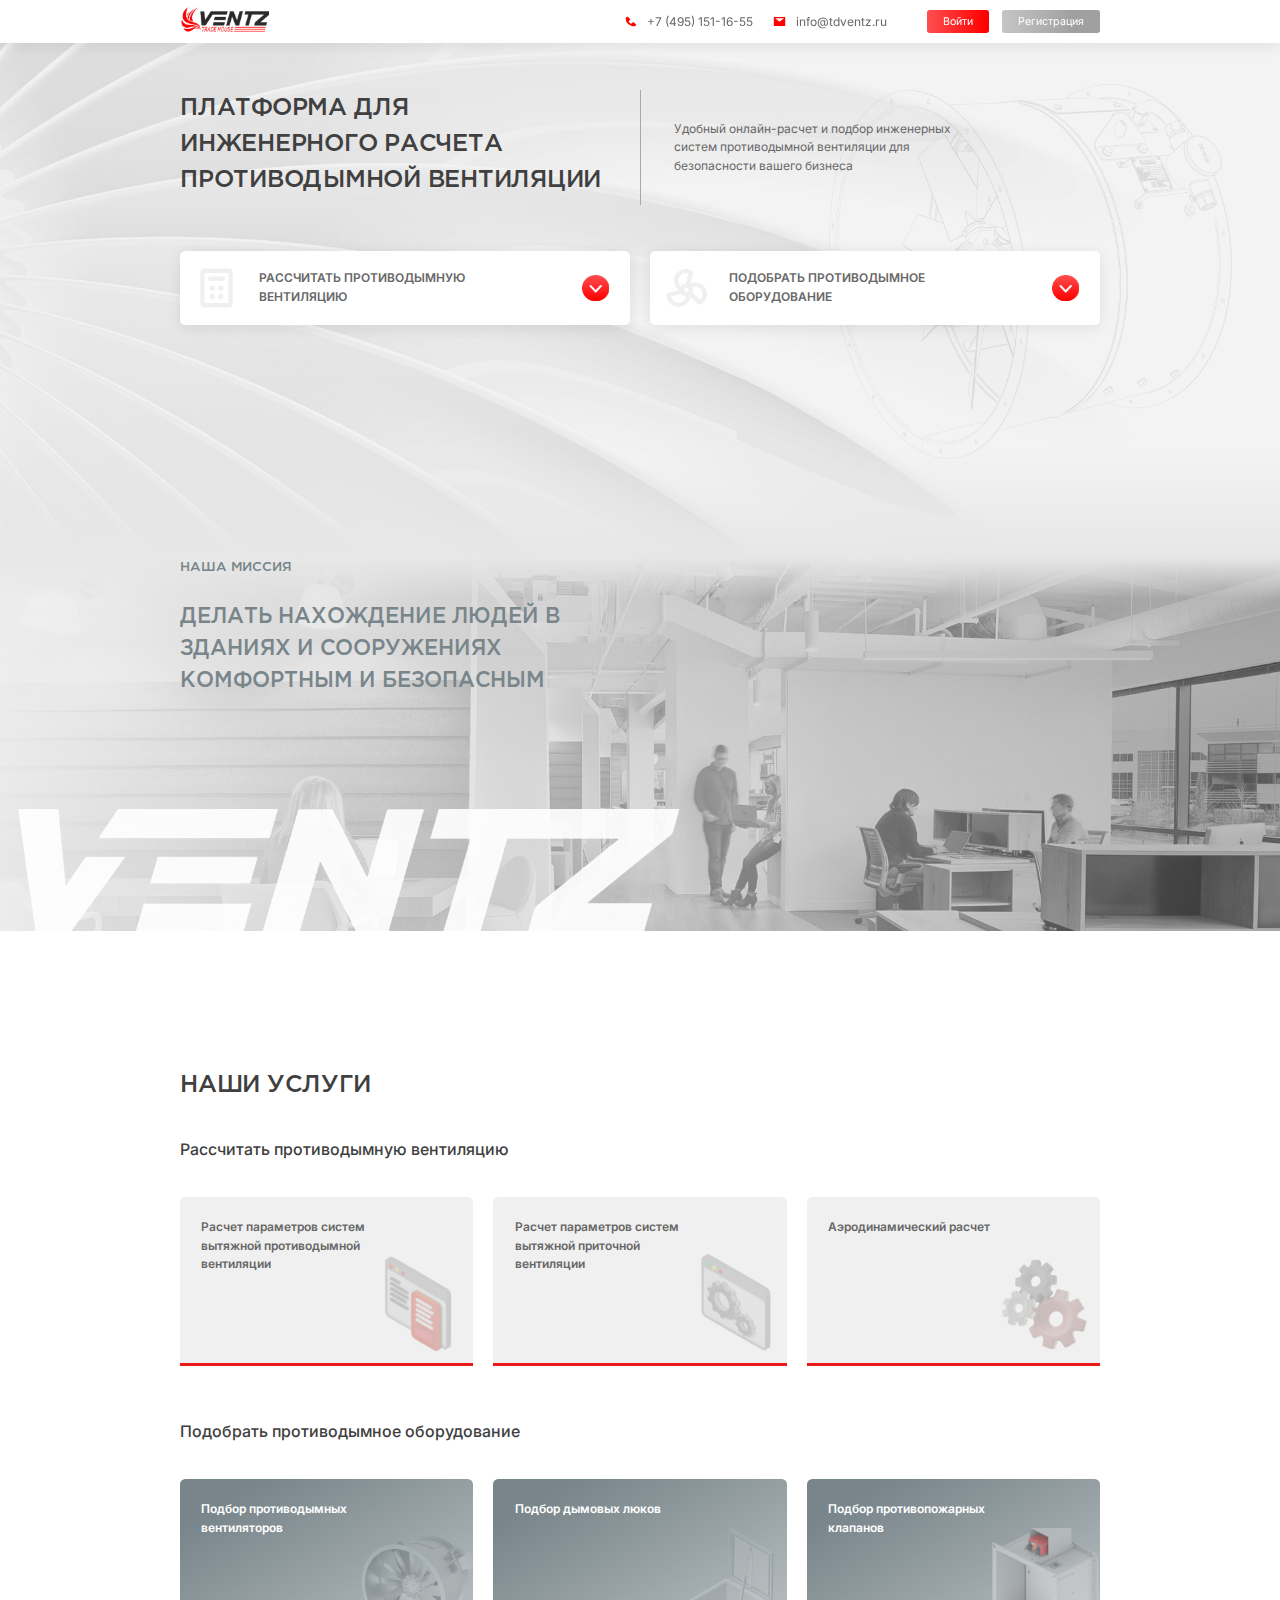
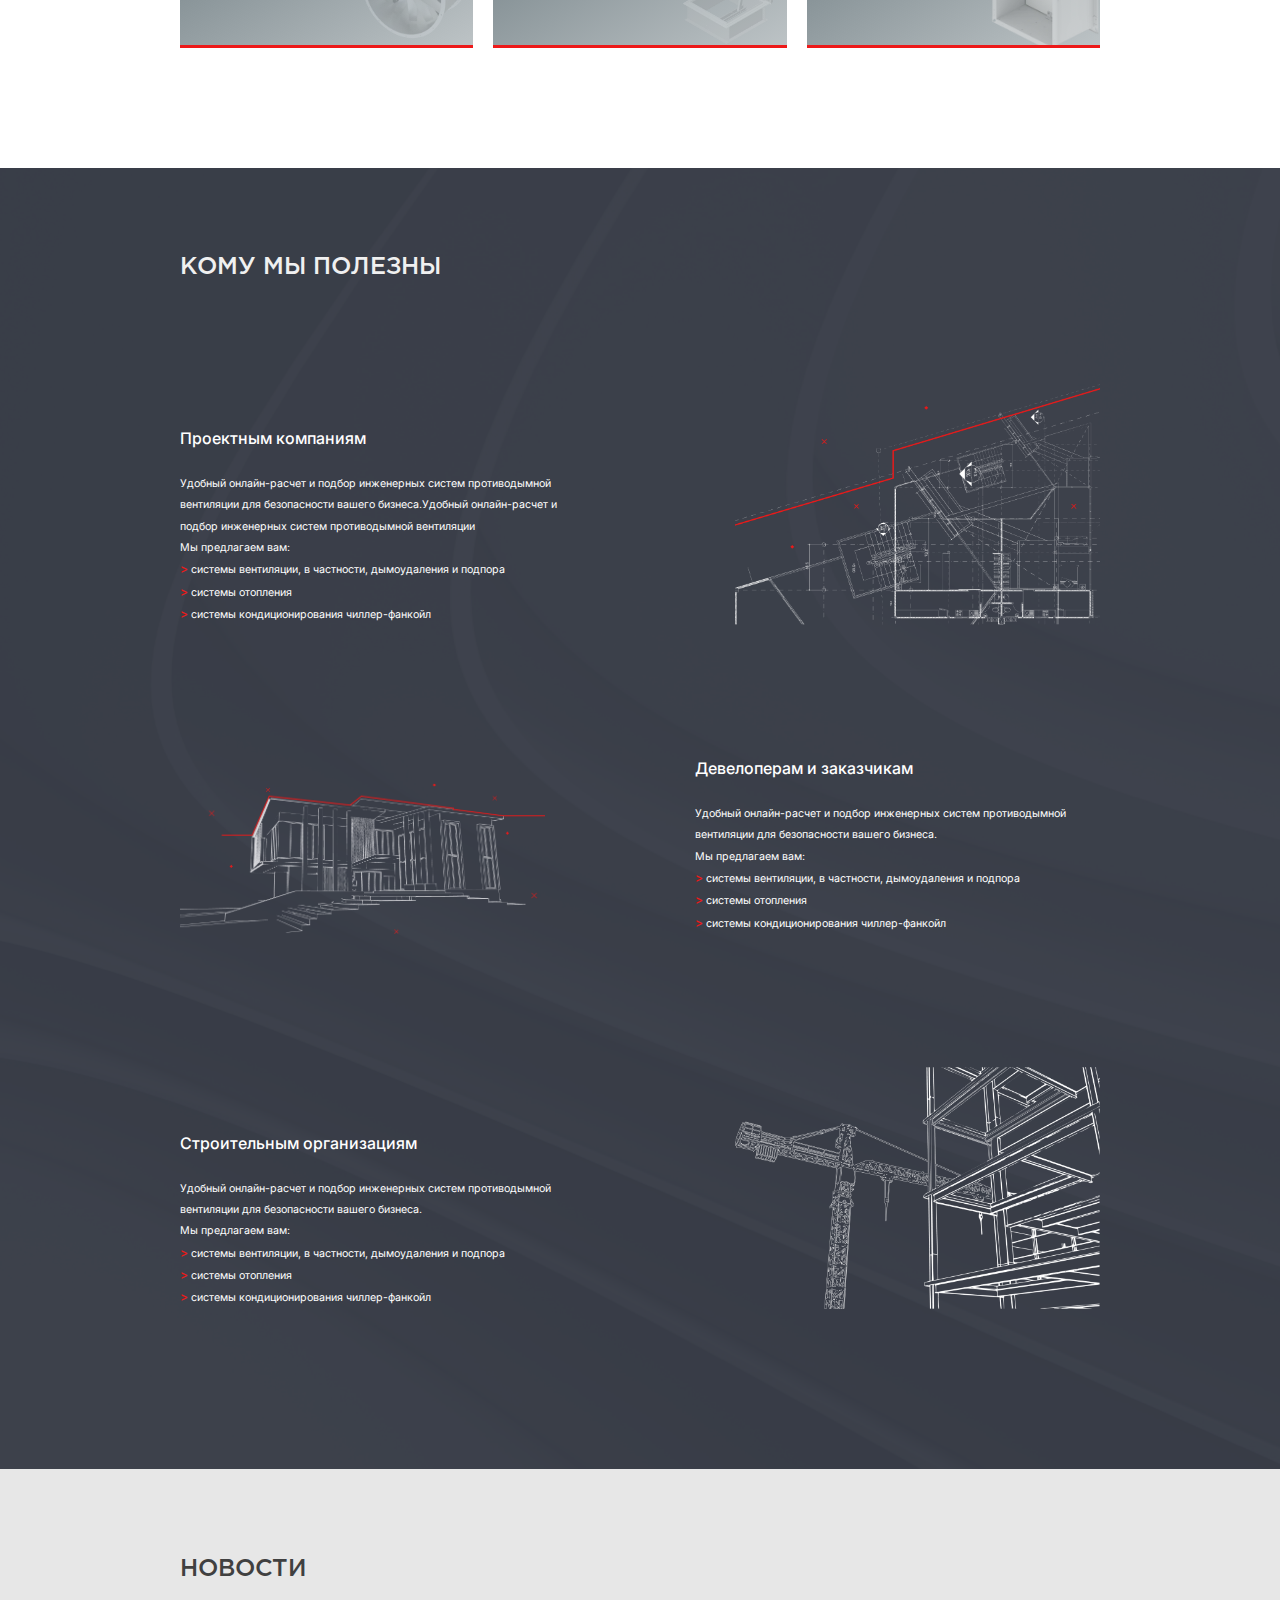
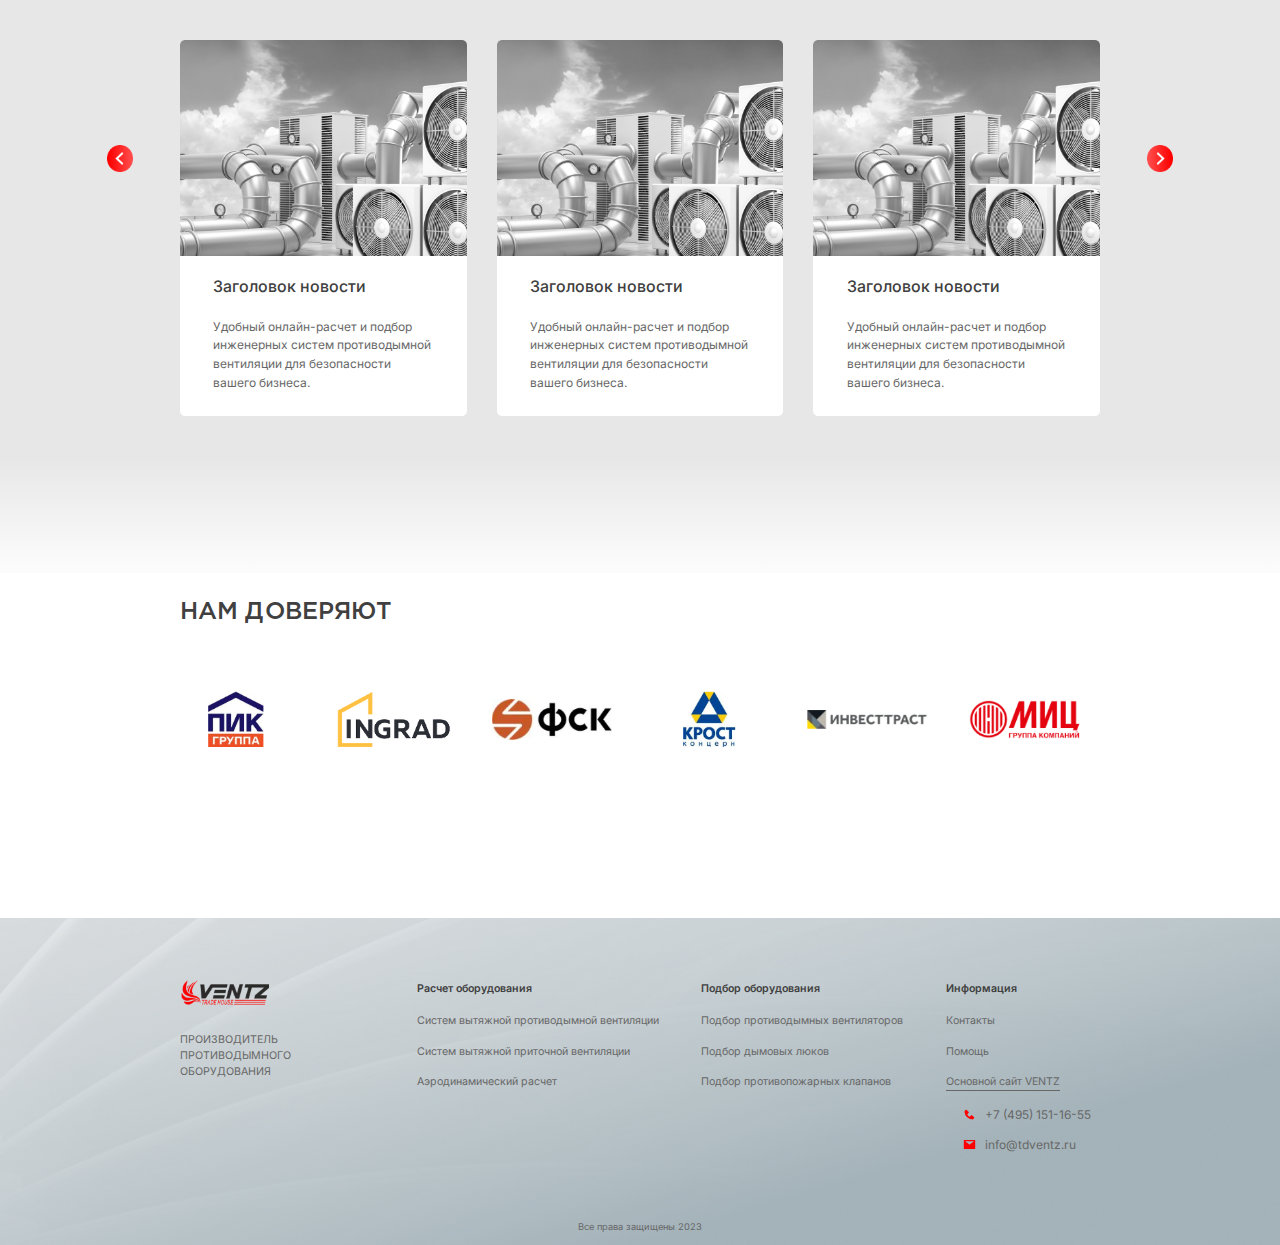
<file: index.html>
<!DOCTYPE html>
<html lang="en">

<head>
    <meta charset="UTF-8">
    <meta name="viewport" content="width=device-width, initial-scale=1.0">
    <title>Document</title>
    <link rel="stylesheet" href="css/style.css">
    <link rel="stylesheet" href="https://cdn.jsdelivr.net/npm/swiper@11/swiper-bundle.min.css" />
</head>

<body>
    <header class="header">
        <div class="container">
            <div class="header_flex">
                <a href="/">
                    <img src="img/logo.png" alt="" class="logo">
                </a>

                <div class="header_item--gap_2">
                    <div class="header_item--gap">
                        <div class="header_item">
                            <img src="img/svg/bxs_phone.svg" alt="">
                            <a href="tel:+7 (495) 151-16-55" style="color: #676767; text-decoration: none;">+7 (495)
                                151-16-55</a>
                        </div>

                        <div class="header_item">
                            <img src="img/svg/ant-design_mail-filled.svg" alt="">
                            <a href="mailto:info@tdventz.ru"
                                style="color: #676767; text-decoration: none;">info@tdventz.ru</a>
                        </div>
                    </div>

                    <div class="header_item--gap_3">
                        <a href="login.html" class="btn_red">Войти</a>
                        <a href="registration.html" class="btn_gray">Регистрация</a>
                    </div>
                </div>
            </div>
        </div>
    </header>

    <main>
        <section class="main_info">
            <div class="container">
                <div class="main_info--grid">
                    <div class="main_info--title_main">Платформа для инженерного расчета противодымной вентиляции</div>
                    <div class="main_info--title_add">Удобный онлайн-расчет и подбор инженерных систем противодымной
                        вентиляции для безопасности вашего бизнеса</div>
                </div>

                <div class="main_info--grid">
                    <div class="main_info--hover">
                        <div class="main_info--drop">
                            <div class="main_info--drop_flex">
                                <img src="img/svg/ph_calculator-bold.svg" alt="">
                                <div class="main_info--drop_text">РАССЧИТАТЬ ПРОТИВОДЫМНУЮ ВЕНТИЛЯЦИЮ</div>
                            </div>
                            <button class="btn_red--round"></button>
                        </div>
                        <div class="main_info--drop_content">
                            <a href="#" class="main_info--drop_item">
                                <div class="main_info--drop_item--flex">
                                    <img src="img/drop/drop1.svg" alt="" class="main_info--drop_item--img">
                                    <div class="main_info--drop_item--text">Расчет параметров систем вытяжной
                                        противодымной вентиляции</div>
                                </div>
                                <img src="img/drop/arr.svg" alt="" class="main_info--drop_item--arr">
                            </a>

                            <a href="calculation.html" class="main_info--drop_item">
                                <div class="main_info--drop_item--flex">
                                    <img src="img/drop/drop2.svg" alt="" class="main_info--drop_item--img">
                                    <div class="main_info--drop_item--text">Расчет параметров систем вытяжной
                                        <br>приточной
                                        вентиляции
                                    </div>
                                </div>
                                <img src="img/drop/arr.svg" alt="" class="main_info--drop_item--arr">
                            </a>

                            <a href="#" class="main_info--drop_item">
                                <div class="main_info--drop_item--flex">
                                    <img src="img/drop/drop3.svg" alt="" class="main_info--drop_item--img">
                                    <div class="main_info--drop_item--text">Аэродинамический расчет</div>
                                </div>
                                <img src="img/drop/arr.svg" alt="" class="main_info--drop_item--arr">
                            </a>
                        </div>
                    </div>

                    <div>
                        <div class="main_info--hover">
                            <div class="main_info--drop">
                                <div class="main_info--drop_flex">
                                    <img src="img/svg/ph_calculator-bold2.svg" alt="">
                                    <div class="main_info--drop_text">ПОДОБРАТЬ ПРОТИВОДЫМНОЕ ОБОРУДОВАНИЕ</div>
                                </div>
                                <button class="btn_red--round"></button>
                            </div>
                            <div class="main_info--drop_content">
                                <a href="#" class="main_info--drop_item">
                                    <div class="main_info--drop_item--flex">
                                        <img src="img/drop/drop2.svg" alt="" class="main_info--drop_item--img">
                                        <div class="main_info--drop_item--text">Подбор противодымных вентиляторов</div>
                                    </div>
                                    <img src="img/drop/arr.svg" alt="" class="main_info--drop_item--arr">
                                </a>

                                <a href="#" class="main_info--drop_item">
                                    <div class="main_info--drop_item--flex">
                                        <img src="img/drop/drop4.svg" alt="" class="main_info--drop_item--img">
                                        <div class="main_info--drop_item--text">Подбор дымовых люков</div>
                                    </div>
                                    <img src="img/drop/arr.svg" alt="" class="main_info--drop_item--arr">
                                </a>

                                <a href="#" class="main_info--drop_item">
                                    <div class="main_info--drop_item--flex">
                                        <img src="img/drop/drop5.svg" alt="" class="main_info--drop_item--img">
                                        <div class="main_info--drop_item--text">Подбор противопожарных клапанов</div>
                                    </div>
                                    <!-- <img src="img/drop/arr2.svg" alt="" class="main_info--drop_item--arr main_info--drop_item--arr_mini"> -->
                                    <img src="img/drop/arr.svg" alt="" class="main_info--drop_item--arr">
                                </a>
                            </div>
                        </div>
                    </div>
                </div>
            </div>

            <div class="main_info--blur"></div>
            <div class="main_info--wheel"></div>
        </section>

        <section class="main_miss">
            <div class="container">
                <div class="main_miss--index">
                    <div class="main_miss--title">наша миссия</div>
                    <div class="main_miss--info">Делать нахождение людей в зданиях и сооружениях комфортным и безопасным
                    </div>
                </div>
            </div>

            <img src="img/bg2_2.png" alt="" class="main_miss--bg2">
            <img src="img/bg2_3.png" alt="" class="main_miss--blur">
            <img src="img/logo_miss.png" alt="" class="main_miss--logo">
        </section>

        <section class="main_services">
            <div class="container">
                <div class="main_services--title">НАШИ УСЛУГИ</div>
                <div class="main_services--desc">Расcчитать противодымную вентиляцию</div>

                <div class="main_services--grid">
                    <a href="#" class="main_services--item_light">
                        <div class="text">
                            Расчет параметров систем вытяжной противодымной вентиляции
                        </div>
                        <img src="img/web_page_isometric1.png" alt="">
                    </a>

                    <a href="calculation.html" class="main_services--item_light">
                        <div class="text">
                            Расчет параметров систем вытяжной приточной вентиляции
                        </div>
                        <img src="img/web_layout_gears_isometric1.png" alt="">
                    </a>

                    <a href="#" class="main_services--item_light">
                        <div class="text">
                            Аэродинамический расчет
                        </div>
                        <img src="img/51430191.png" alt="">
                    </a>
                </div>

                <div class="main_services--desc main_services--desc_big">Подобрать противодымное оборудование</div>

                <div class="main_services--grid">
                    <a href="#" class="main_services--item_dark">
                        <div class="text">
                            Подбор противодымных вентиляторов
                        </div>
                        <img src="img/312.png" alt="">
                    </a>

                    <a href="#" class="main_services--item_dark">
                        <div class="text">
                            Подбор дымовых люков
                        </div>
                        <img src="img/322.png" alt="">
                    </a>

                    <a href="#" class="main_services--item_dark">
                        <div class="text">
                            Подбор противопожарных клапанов
                        </div>
                        <img src="img/311.png" alt="">
                    </a>
                </div>
            </div>
        </section>

        <section class="main_useful">
            <div class="container">
                <div class="main_useful--title">КОМУ МЫ ПОЛЕЗНЫ</div>

                <div class="main_useful--grid">
                    <div>
                        <div class="main_useful--grid_title">
                            Проектным компаниям
                        </div>
                        <div class="main_useful--grid_info">
                            Удобный онлайн-расчет и подбор инженерных систем противодымной вентиляции для безопасности
                            вашего бизнеса.Удобный онлайн-расчет и подбор инженерных систем противодымной вентиляции
                            <br>Мы предлагаем вам:<br>
                            <b>></b> системы вентиляции, в частности, дымоудаления и подпора<br>
                            <b>></b> системы отопления<br>
                            <b>></b> системы кондиционирования чиллер-фанкойл
                        </div>
                    </div>

                    <img src="img/usef1.png" alt="">
                </div>



                <div class="main_useful--grid">
                    <img src="img/usef2.png" alt="">

                    <div>
                        <div class="main_useful--grid_title">
                            Девелоперам и заказчикам
                        </div>
                        <div class="main_useful--grid_info">
                            Удобный онлайн-расчет и подбор инженерных систем противодымной вентиляции для безопасности
                            вашего бизнеса.<br>
                            Мы предлагаем вам:<br>
                            <b>></b> системы вентиляции, в частности, дымоудаления и подпора<br>
                            <b>></b> системы отопления<br>
                            <b>></b> системы кондиционирования чиллер-фанкойл
                        </div>
                    </div>
                </div>



                <div class="main_useful--grid">
                    <div>
                        <div class="main_useful--grid_title">
                            Строительным организациям
                        </div>
                        <div class="main_useful--grid_info">
                            Удобный онлайн-расчет и подбор инженерных систем противодымной вентиляции для безопасности
                            вашего бизнеса.<br>
                            Мы предлагаем вам:<br>
                            <b>></b> системы вентиляции, в частности, дымоудаления и подпора<br>
                            <b>></b> системы отопления<br>
                            <b>></b> системы кондиционирования чиллер-фанкойл
                        </div>
                    </div>

                    <img src="img/usef3.png" alt="">
                </div>
            </div>
        </section>


        <section class="main_news">
            <div class="container">
                <div class="main_news--title">новости</div>

                <div class="swiper">
                    <div class="swiper-wrapper">
                        <div class="swiper-slide">
                            <div class="main_news--item">
                                <img src="img/sw1.png" alt="">
                                <div class="main_news--white">
                                    <div class="main_news--item_title">Заголовок новости</div>
                                    <div class="main_news--item_info">Удобный онлайн-расчет и подбор инженерных систем
                                        противодымной вентиляции для
                                        безопасности вашего бизнеса.</div>
                                </div>
                            </div>
                        </div>
                        <div class="swiper-slide">
                            <div class="main_news--item">
                                <img src="img/sw1.png" alt="">
                                <div class="main_news--white">
                                    <div class="main_news--item_title">Заголовок новости</div>
                                    <div class="main_news--item_info">Удобный онлайн-расчет и подбор инженерных систем
                                        противодымной вентиляции для
                                        безопасности вашего бизнеса.</div>
                                </div>
                            </div>
                        </div>
                        <div class="swiper-slide">
                            <div class="main_news--item">
                                <img src="img/sw1.png" alt="">
                                <div class="main_news--white">
                                    <div class="main_news--item_title">Заголовок новости</div>
                                    <div class="main_news--item_info">Удобный онлайн-расчет и подбор инженерных систем
                                        противодымной вентиляции для
                                        безопасности вашего бизнеса.</div>
                                </div>
                            </div>
                        </div>
                        <div class="swiper-slide">
                            <div class="main_news--item">
                                <img src="img/sw1.png" alt="">
                                <div class="main_news--white">
                                    <div class="main_news--item_title">Заголовок новости</div>
                                    <div class="main_news--item_info">Удобный онлайн-расчет и подбор инженерных систем
                                        противодымной вентиляции для
                                        безопасности вашего бизнеса.</div>
                                </div>
                            </div>
                        </div>
                    </div>

                </div>
                <div class="swiper-button-prev"></div>
                <div class="swiper-button-next"></div>
            </div>
        </section>


        <section class="main_company">
            <div class="container">
                <div class="main_company--title">нам доверяют</div>

                <img src="img/companies.png" alt="">
            </div>
        </section>
    </main>

    <footer class="footer">
        <img src="img/f2.png" alt="" class="footer_f2">

        <div style="position: absolute; right: 283rem; bottom: 140rem; z-index: 999999;">
            <div class="header_item">
                <img src="img/svg/bxs_phone.svg" alt="">
                <a href="tel:+7 (495) 151-16-55" style="color: #676767; text-decoration: none;">+7 (495)
                    151-16-55</a>
            </div>
            <br>
            <div class="header_item">
                <img src="img/svg/ant-design_mail-filled.svg" alt="">
                <a href="mailto:info@tdventz.ru" style="color: #676767; text-decoration: none;">info@tdventz.ru</a>
            </div>
        </div>

        <!-- <div alt="" class="footer_snets"></div> -->

        <div class="container">
            <div class="footer_flex">
                <div class="footer_flex--item">
                    <a href="/">
                        <img src="img/logo.png" alt="" class="footer_flex--item_logo">
                    </a>
                    <div class="footer_flex--item_sublogo">Производитель противодымного оборудования</div>
                </div>

                <div class="footer_flex--item" style="margin-left: 109rem;">
                    <a href="#" class="footer_flex--item_title">Расчет оборудования</a>
                    <a href="#" class="footer_flex--item_subtitle">Систем вытяжной противодымной вентиляции</a>
                    <a href="#" class="footer_flex--item_subtitle">Систем вытяжной приточной вентиляции</a>
                    <a href="#" class="footer_flex--item_subtitle">Аэродинамический расчет</a>
                </div>

                <div class="footer_flex--item" style="margin-left: 64rem;">
                    <a href="#" class="footer_flex--item_title">Подбор оборудования</a>
                    <a href="#" class="footer_flex--item_subtitle">Подбор противодымных вентиляторов</a>
                    <a href="#" class="footer_flex--item_subtitle">Подбор дымовых люков</a>
                    <a href="#" class="footer_flex--item_subtitle">Подбор противопожарных клапанов</a>
                </div>

                <div class="footer_flex--item" style="margin-left: 64rem;">
                    <a href="#" class="footer_flex--item_title">Информация</a>
                    <a href="#" class="footer_flex--item_subtitle">Контакты</a>
                    <a href="#" class="footer_flex--item_subtitle">Помощь</a>
                    <a href="#" class="footer_flex--item_subtitle footer_flex--item_subtitle--td">Основной сайт
                        VENTZ</a>
                </div>
            </div>
        </div>

        <div class="footer_water">Все права защищены 2023</div>
    </footer>


    <script src="js/rem.js"></script>
    <script src="https://cdn.jsdelivr.net/npm/swiper@11/swiper-bundle.min.js"></script>

    <script>
        const swiper = new Swiper('.swiper', {
            // Optional parameters
            slidesPerView: 3,
            spaceBetween: 30,
            loop: true,

            // Navigation arrows
            navigation: {
                nextEl: '.swiper-button-next',
                prevEl: '.swiper-button-prev',
            },
        });
    </script>
</body>

</html>
</file>
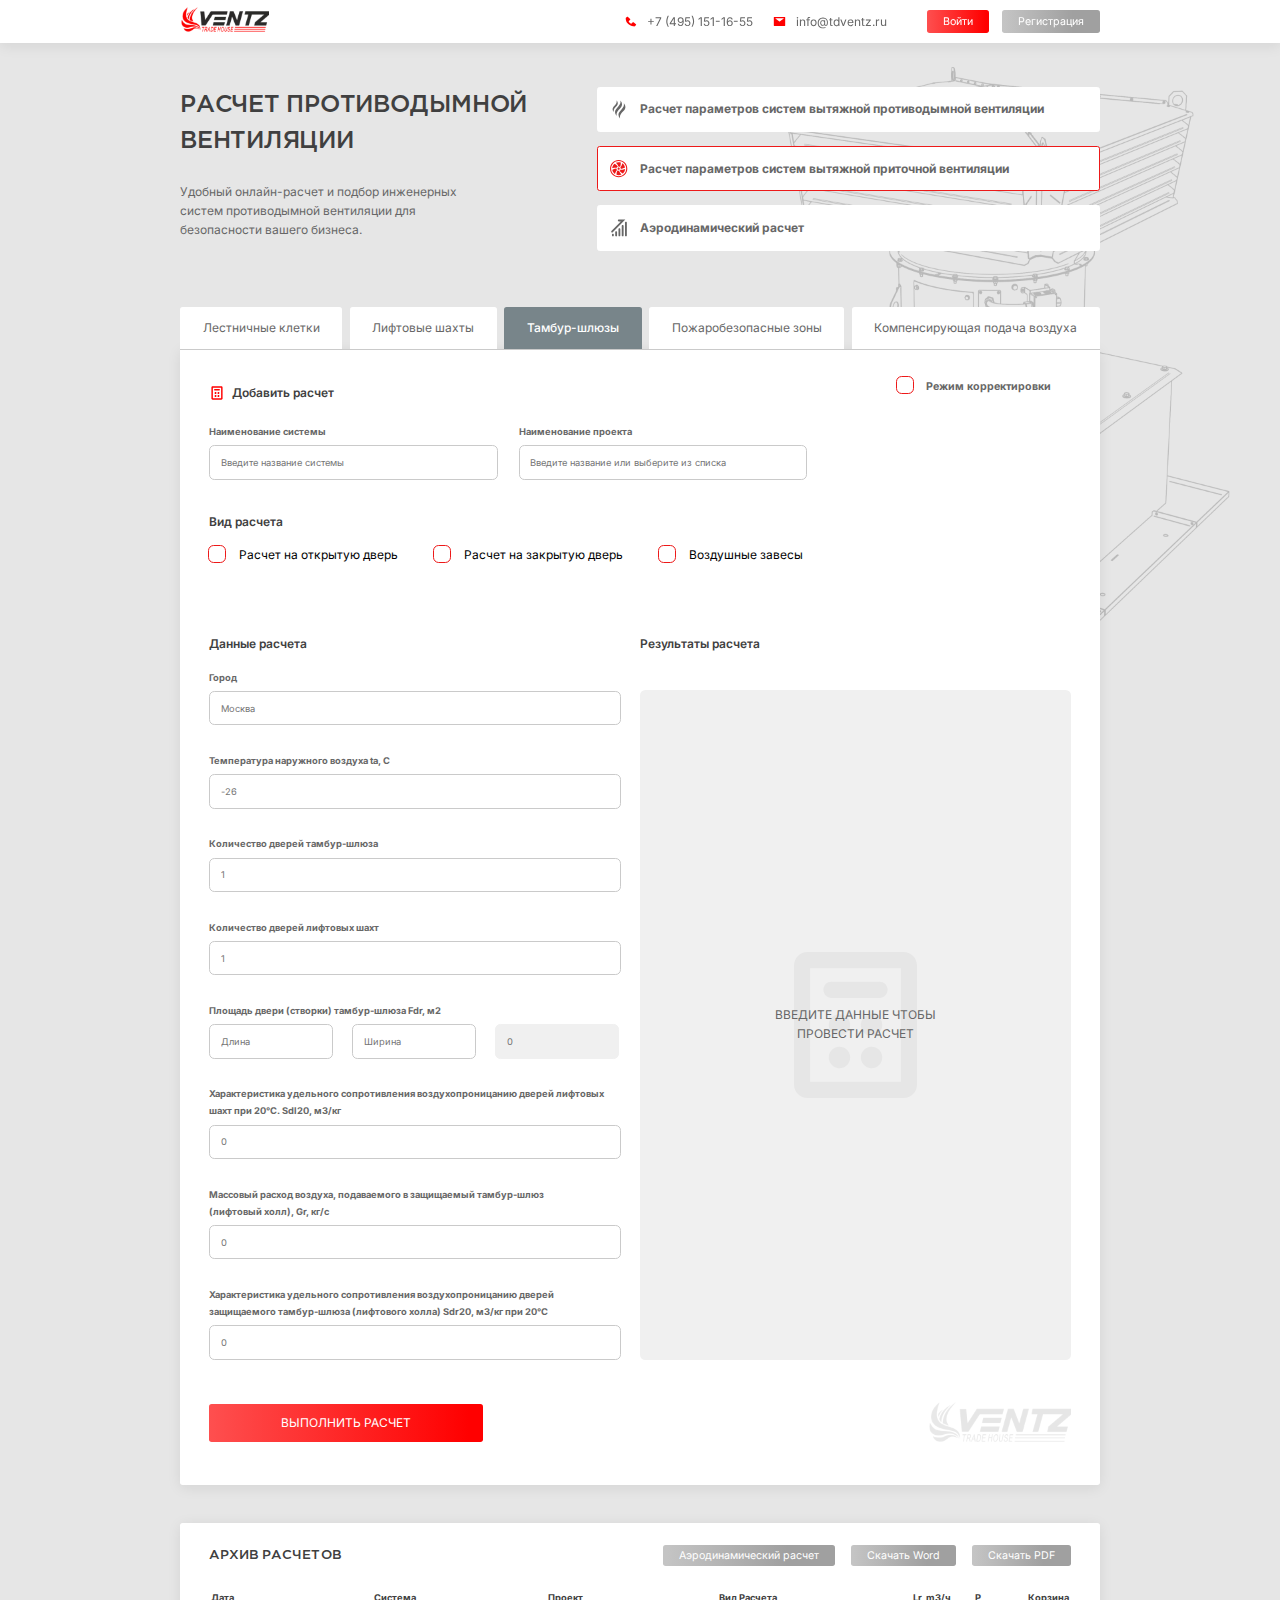
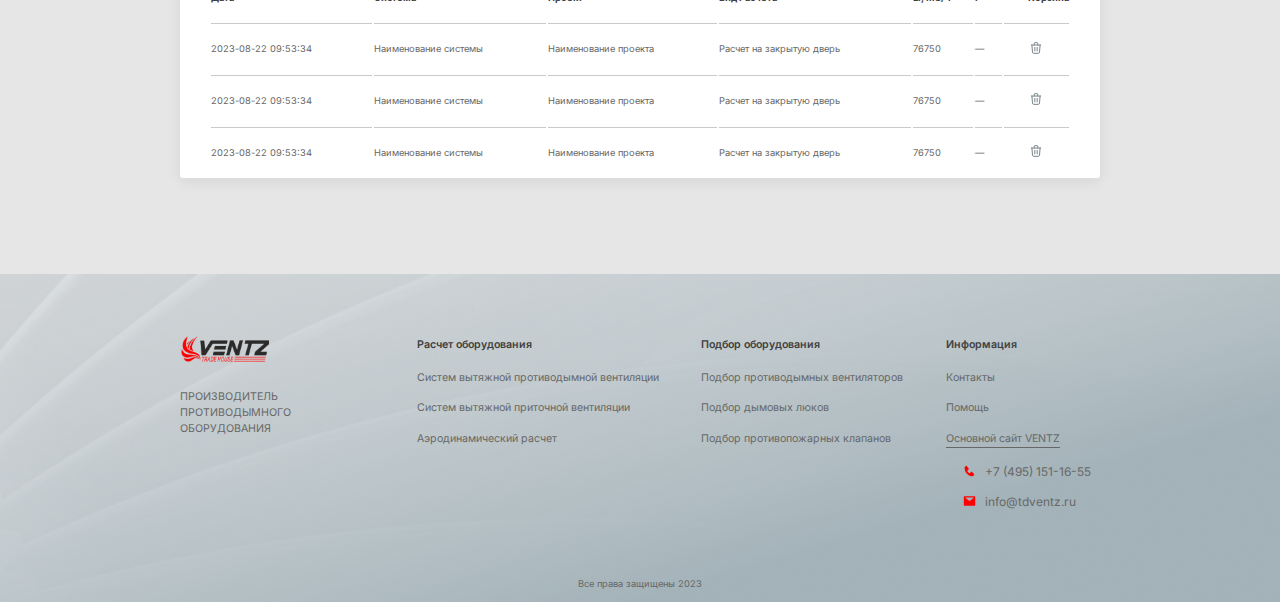
<file: calculation.html>
<!DOCTYPE html>
<html lang="en">

<head>
    <meta charset="UTF-8">
    <meta name="viewport" content="width=device-width, initial-scale=1.0">
    <title>Document</title>
    <link rel="stylesheet" href="css/style.css">
</head>

<body style="background-color: #E6E6E6;">
    <header class="header">
        <div class="container">
            <div class="header_flex">
                <a href="/">
                    <img src="img/logo.png" alt="" class="logo">
                </a>

                <div class="header_item--gap_2">
                    <div class="header_item--gap">
                        <div class="header_item">
                            <img src="img/svg/bxs_phone.svg" alt="">
                            <a href="tel:+7 (495) 151-16-55" style="color: #676767; text-decoration: none;">+7 (495) 151-16-55</a>
                        </div>

                        <div class="header_item">
                            <img src="img/svg/ant-design_mail-filled.svg" alt="">
                            <a href="mailto:info@tdventz.ru" style="color: #676767; text-decoration: none;">info@tdventz.ru</a>
                        </div>
                    </div>

                    <div class="header_item--gap_3">
                        <a href="login.html" class="btn_red">Войти</a>
                        <a href="registration.html" class="btn_gray">Регистрация</a>
                    </div>
                </div>
            </div>
        </div>
    </header>

    <main>
        <img src="img/calc.png" alt="" class="calc_img1">

        <section>

            <div class="container">
                <div class="calc_info">
                    <div>
                        <div class="calc_info--title">РАСЧет ПРОТИВОДЫМНой <br>ВЕНТИЛЯЦИи</div>
                        <div class="calc_info--info">Удобный онлайн-расчет и подбор инженерных систем противодымной
                            вентиляции
                            для безопасности вашего бизнеса.</div>
                    </div>

                    <div>
                        <div class="calc_info--item">
                            <img src="img/drop/drop1.svg" alt="">
                            <div>Расчет параметров систем вытяжной противодымной вентиляции</div>
                        </div>

                        <div class="calc_info--item calc_info--item_active">
                            <svg viewBox="0 0 42 42" fill="none" xmlns="http://www.w3.org/2000/svg"
                                style="width: 32rem; height: 32rem;">
                                <g id="bi:fan">
                                    <g id="Group">
                                        <path id="Vector"
                                            d="M25.25 10.375C25.25 13.1651 24.604 15.7045 23.55 17.6C23.1037 17.2638 22.5953 17.0194 22.054 16.8808C21.5128 16.7422 20.9494 16.7122 20.3965 16.7925C19.8015 14.7057 18.4627 12.4575 16.4907 10.4834C16.1559 10.148 15.8079 9.82618 15.4474 9.51863C17.1783 8.68078 19.0769 8.24699 21 8.25C22.4684 8.25 23.8794 8.49863 25.1926 8.9555C25.2309 9.42088 25.25 9.89475 25.25 10.375ZM25.25 21C25.25 21.1551 25.2415 21.3103 25.2245 21.4611C27.3877 21.4207 29.8995 20.711 32.3029 19.3234C32.7167 19.084 33.1208 18.8281 33.5141 18.5562C32.8671 15.2438 30.9339 12.3226 28.1379 10.4324C28.0517 10.8893 27.9489 11.3429 27.8297 11.7924C27.1072 14.489 25.8237 16.7776 24.3107 18.3352C24.8994 19.0641 25.25 19.9928 25.25 21ZM24.9589 22.547C24.7538 23.0702 24.4474 23.5478 24.0572 23.9522C23.667 24.3567 23.2007 24.68 22.6851 24.9036C23.8007 26.7524 25.6707 28.5693 28.072 29.9548C28.497 30.2013 28.9262 30.4265 29.3576 30.6284C30.6244 29.5314 31.6619 28.1949 32.4106 26.6957C33.1593 25.1965 33.6043 23.5642 33.7202 21.8925C33.2782 22.0476 32.8256 22.19 32.3581 22.3154C29.6721 23.0358 27.0605 23.0719 24.9589 22.5491V22.547ZM21 25.25C20.0437 25.25 19.1597 24.9334 18.45 24.4C17.4002 26.2913 16.7585 28.8243 16.7585 31.6059C16.7585 32.0946 16.7797 32.577 16.8159 33.0466C18.1614 33.5135 19.5758 33.7513 21 33.75C22.9975 33.75 24.8887 33.291 26.5739 32.4708C26.2089 32.1607 25.8565 31.836 25.5177 31.4975C23.5521 29.5298 22.2134 27.2879 21.6162 25.2075C21.4165 25.2351 21.2104 25.25 21 25.25ZM16.75 21C16.75 20.83 16.7606 20.66 16.7797 20.4921C14.6122 20.5283 12.0941 21.238 9.68225 22.632C9.26986 22.87 8.8672 23.1245 8.47525 23.3949C8.79008 25.0404 9.42598 26.6078 10.3466 28.0075C11.2673 29.4073 12.4546 30.6119 13.8409 31.5527C13.9272 31.0862 14.0321 30.6233 14.1554 30.1651C14.8779 27.4727 16.1529 25.1884 17.6616 23.6307C17.0692 22.882 16.7479 21.9547 16.75 21ZM9.63762 19.657C12.33 18.9345 14.9459 18.9026 17.0496 19.4296C17.4661 18.3799 18.2885 17.5384 19.3234 17.0921C18.2099 15.2349 16.3356 13.4095 13.9237 12.0176C13.512 11.7798 13.0909 11.5587 12.6615 11.3546C11.3933 12.4492 10.3538 13.7834 9.6026 15.2807C8.85139 16.778 8.40328 18.4089 8.284 20.0799C8.72175 19.9226 9.17225 19.7824 9.63762 19.657ZM21 23.125C21.5636 23.125 22.1041 22.9011 22.5026 22.5026C22.9011 22.1041 23.125 21.5636 23.125 21C23.125 20.4364 22.9011 19.8959 22.5026 19.4974C22.1041 19.0989 21.5636 18.875 21 18.875C20.4364 18.875 19.8959 19.0989 19.4974 19.4974C19.0989 19.8959 18.875 20.4364 18.875 21C18.875 21.5636 19.0989 22.1041 19.4974 22.5026C19.8959 22.9011 20.4364 23.125 21 23.125Z"
                                            fill="#ED1919" />
                                        <path id="Vector_2"
                                            d="M21 35.875C17.0549 35.875 13.2714 34.3078 10.4818 31.5182C7.69218 28.7286 6.125 24.9451 6.125 21C6.125 17.0549 7.69218 13.2714 10.4818 10.4818C13.2714 7.69218 17.0549 6.125 21 6.125C24.9451 6.125 28.7286 7.69218 31.5182 10.4818C34.3078 13.2714 35.875 17.0549 35.875 21C35.875 24.9451 34.3078 28.7286 31.5182 31.5182C28.7286 34.3078 24.9451 35.875 21 35.875ZM21 38C25.5087 38 29.8327 36.2089 33.0208 33.0208C36.2089 29.8327 38 25.5087 38 21C38 16.4913 36.2089 12.1673 33.0208 8.97919C29.8327 5.79107 25.5087 4 21 4C16.4913 4 12.1673 5.79107 8.97919 8.97919C5.79107 12.1673 4 16.4913 4 21C4 25.5087 5.79107 29.8327 8.97919 33.0208C12.1673 36.2089 16.4913 38 21 38Z"
                                            fill="#ED1919" />
                                    </g>
                                </g>
                            </svg>

                            <div>Расчет параметров систем вытяжной приточной вентиляции</div>
                        </div>

                        <div class="calc_info--item">
                            <img src="img/drop/drop3.svg" alt="">
                            <div>Аэродинамический расчет</div>
                        </div>
                    </div>
                </div>
            </div>
        </section>


        <section class="calc_form">
            <div class="container">
                <div class="calc_form--nav">
                    <div class="calc_form--nav_item">Лестничные клетки</div>
                    <div class="calc_form--nav_item">Лифтовые шахты</div>
                    <div class="calc_form--nav_item calc_form--nav_item--active">Тамбур-шлюзы</div>
                    <div class="calc_form--nav_item">Пожаробезопасные зоны</div>
                    <div class="calc_form--nav_item">Компенсирующая подача воздуха</div>
                </div>
                <div class="calc_form--win">
                    <div class="calc_form--win_bigflex">
                        <div class="calc_form--win_flex">
                            <svg viewBox="0 0 68 70" fill="red" xmlns="http://www.w3.org/2000/svg">
                                <g id="ph:calculator-bold">
                                    <path id="Vector"
                                        d="M53.125 5.46875H14.875C13.466 5.46875 12.1148 6.04492 11.1185 7.07051C10.1222 8.0961 9.5625 9.4871 9.5625 10.9375V59.0625C9.5625 60.5129 10.1222 61.9039 11.1185 62.9295C12.1148 63.9551 13.466 64.5312 14.875 64.5312H53.125C54.534 64.5312 55.8852 63.9551 56.8815 62.9295C57.8778 61.9039 58.4375 60.5129 58.4375 59.0625V10.9375C58.4375 9.4871 57.8778 8.0961 56.8815 7.07051C55.8852 6.04492 54.534 5.46875 53.125 5.46875ZM52.0625 57.9688H15.9375V12.0312H52.0625V57.9688ZM21.25 20.7812C21.25 19.911 21.5858 19.0764 22.1836 18.4611C22.7814 17.8457 23.5921 17.5 24.4375 17.5H43.5625C44.4079 17.5 45.2186 17.8457 45.8164 18.4611C46.4142 19.0764 46.75 19.911 46.75 20.7812C46.75 21.6515 46.4142 22.4861 45.8164 23.1014C45.2186 23.7168 44.4079 24.0625 43.5625 24.0625H24.4375C23.5921 24.0625 22.7814 23.7168 22.1836 23.1014C21.5858 22.4861 21.25 21.6515 21.25 20.7812ZM31.875 35C31.875 35.8653 31.6257 36.7112 31.1587 37.4306C30.6917 38.1501 30.028 38.7108 29.2514 39.042C28.4748 39.3731 27.6203 39.4597 26.7959 39.2909C25.9714 39.1221 25.2142 38.7054 24.6198 38.0936C24.0254 37.4817 23.6206 36.7022 23.4567 35.8535C23.2927 35.0049 23.3768 34.1252 23.6985 33.3258C24.0202 32.5263 24.5649 31.8431 25.2638 31.3623C25.9627 30.8816 26.7844 30.625 27.625 30.625C28.7522 30.625 29.8332 31.0859 30.6302 31.9064C31.4272 32.7269 31.875 33.8397 31.875 35ZM44.625 35C44.625 35.8653 44.3757 36.7112 43.9087 37.4306C43.4417 38.1501 42.778 38.7108 42.0014 39.042C41.2248 39.3731 40.3703 39.4597 39.5459 39.2909C38.7214 39.1221 37.9642 38.7054 37.3698 38.0936C36.7754 37.4817 36.3706 36.7022 36.2067 35.8535C36.0427 35.0049 36.1268 34.1252 36.4485 33.3258C36.7702 32.5263 37.3149 31.8431 38.0138 31.3623C38.7127 30.8816 39.5344 30.625 40.375 30.625C41.5022 30.625 42.5832 31.0859 43.3802 31.9064C44.1772 32.7269 44.625 33.8397 44.625 35ZM31.875 48.125C31.875 48.9903 31.6257 49.8362 31.1587 50.5556C30.6917 51.2751 30.028 51.8358 29.2514 52.167C28.4748 52.4981 27.6203 52.5847 26.7959 52.4159C25.9714 52.2471 25.2142 51.8304 24.6198 51.2186C24.0254 50.6067 23.6206 49.8272 23.4567 48.9785C23.2927 48.1299 23.3768 47.2502 23.6985 46.4508C24.0202 45.6513 24.5649 44.9681 25.2638 44.4873C25.9627 44.0066 26.7844 43.75 27.625 43.75C28.7522 43.75 29.8332 44.2109 30.6302 45.0314C31.4272 45.8519 31.875 46.9647 31.875 48.125ZM44.625 48.125C44.625 48.9903 44.3757 49.8362 43.9087 50.5556C43.4417 51.2751 42.778 51.8358 42.0014 52.167C41.2248 52.4981 40.3703 52.5847 39.5459 52.4159C38.7214 52.2471 37.9642 51.8304 37.3698 51.2186C36.7754 50.6067 36.3706 49.8272 36.2067 48.9785C36.0427 48.1299 36.1268 47.2502 36.4485 46.4508C36.7702 45.6513 37.3149 44.9681 38.0138 44.4873C38.7127 44.0066 39.5344 43.75 40.375 43.75C41.5022 43.75 42.5832 44.2109 43.3802 45.0314C44.1772 45.8519 44.625 46.9647 44.625 48.125Z"
                                        fill="red" />
                                </g>
                            </svg>
                            Добавить расчет
                        </div>

                        <div class="calc_form--win_flex calc_info--item" style="gap: 20rem; width: auto;">
                            <label for="ch1">
                                <input id="ch1" type="checkbox" style="margin-right: 20rem;">Режим корректировки
                            </label>
                        </div>
                    </div>

                    <div class="calc_form--win_bigflex2" style="gap: 31rem;">
                        <div class="input">
                            <label class="label" for="in1">Наименование системы
                                <input type="text" id="in1" placeholder="Введите название системы">
                            </label>
                        </div>

                        <div class="input">
                            <label class="label" for="in1">Наименование проекта
                                <input type="text" id="in1" placeholder="Введите название или выберите из списка">
                            </label>
                        </div>
                    </div>

                    <div style="margin-bottom: 60rem;">
                        <div class="calc_form--win_title">Вид расчета</div>

                        <div class="calc_form--win_bigflex2" style="gap: 55rem;">
                            <label for="ch2">
                                <input id="ch2" type="checkbox" style="margin-right: 20rem;">Расчет на открытую дверь
                            </label>

                            <label for="ch3">
                                <input id="ch3" type="checkbox" style="margin-right: 20rem;">Расчет на закрытую дверь
                            </label>

                            <label for="ch4">
                                <input id="ch4" type="checkbox" style="margin-right: 20rem;">Воздушные завесы
                            </label>
                        </div>
                    </div>


                    <div class="calc_form--win_grid">
                        <div>
                            <div class="calc_form--win_title">Данные расчета</div>

                            <div class="input">
                                <label class="label" for="in2">Город
                                    <input type="text" id="in2" placeholder="Москва">
                                </label>
                            </div>

                            <div class="input">
                                <label class="label" for="in3">Температура наружного воздуха ta, C
                                    <input type="text" id="in3" placeholder="-26">
                                </label>
                            </div>

                            <div class="input">
                                <label class="label" for="in4">Количество дверей тамбур-шлюза
                                    <input type="number" id="in4" placeholder="1">
                                </label>
                            </div>

                            <div class="input">
                                <label class="label" for="in5">Количество дверей лифтовых шахт
                                    <input type="number" id="in5" placeholder="1">
                                </label>
                            </div>

                            <div class="input">
                                <label class="label">Площадь двери (створки) тамбур-шлюза Fdr, м2
                                    <div class="label_flex">
                                        <input type="number" id="in9" placeholder="Длина">
                                        <input type="number" id="in10" placeholder="Ширина">
                                        <input class="input_gray" type="number" id="in11" placeholder="0">
                                    </div>
                                </label>
                            </div>

                            <div class="input">
                                <label class="label" for="in6">Характеристика удельного сопротивления воздухопроницанию
                                    дверей лифтовых<br>
                                    шахт при 20°C. Sdl20, м3/кг
                                    <input type="number" id="in6" placeholder="0">
                                </label>
                            </div>

                            <div class="input">
                                <label class="label" for="in7">Массовый расход воздуха, подаваемого в защищаемый
                                    тамбур-шлюз<br>
                                    (лифтовый холл), Gr, кг/с
                                    <input type="number" id="in7" placeholder="0">
                                </label>
                            </div>

                            <div class="input">
                                <label class="label" for="in8">Характеристика удельного сопротивления воздухопроницанию
                                    дверей<br>
                                    защищаемого тамбур-шлюза (лифтового холла) Sdr20, м3/кг при 20°C
                                    <input type="number" id="in8" placeholder="0">
                                </label>
                            </div>
                        </div>

                        <div>
                            <div class="calc_form--win_title">Результаты расчета</div>

                            <div class="calc_form--win_gray">
                                <div class="calc_form--win_text">Введите данные чтобы <br>провести расчет</div>
                                <img src="img/svg/calc_gray.svg" alt="" class="calc_form--win_calc">
                            </div>
                        </div>
                    </div>
                    <div class="calc_form--win_btnflex">
                        <button class="calc_form--win_btn">ВЫПОЛНИТЬ РАСЧЕТ</button>
                        <img src="img/logo_g.png" alt="">
                    </div>
                </div>


                <div class="calc_arch">
                    <div class="calc_arch--flex">
                        <div class="calc_arch--title">Архив расчетов</div>
                        <div style="display: flex; gap: 24rem;">
                            <button class="btn_gray">Аэродинамический расчет</button>
                            <button class="btn_gray">Скачать Word</button>
                            <button class="btn_gray">Скачать PDF</button>
                        </div>
                    </div>

                    <table class="calc_arch--table">
                        <tr class="tr">
                            <th>Дата</th>
                            <th>Система</th>
                            <th>Проект</th>
                            <th>Вид Расчета</th>
                            <th>Lr, m3/ч</th>
                            <th style="width: 40rem;">P</th>
                            <th style="text-align: right;">Корзина</th>
                        </tr>
                        <tr>
                            <td>2023-08-22 09:53:34</td>
                            <td>Наименование системы</td>
                            <td>Наименование проекта</td>
                            <td>Расчет на закрытую дверь</td>
                            <td>76750</td>
                            <td>—</td>
                            <td style="text-align: center">
                                <img src="img/svg/trash.svg" alt="" class="trash">
                            </td>
                        </tr>
                        <tr>
                            <td>2023-08-22 09:53:34</td>
                            <td>Наименование системы</td>
                            <td>Наименование проекта</td>
                            <td>Расчет на закрытую дверь</td>
                            <td>76750</td>
                            <td>—</td>
                            <td style="text-align: center">
                                <img src="img/svg/trash.svg" alt="" class="trash">
                            </td>
                        </tr>
                        <tr>
                            <td>2023-08-22 09:53:34</td>
                            <td>Наименование системы</td>
                            <td>Наименование проекта</td>
                            <td>Расчет на закрытую дверь</td>
                            <td>76750</td>
                            <td>—</td>
                            <td style="text-align: center">
                                <img src="img/svg/trash.svg" alt="" class="trash">
                            </td>
                        </tr>
                    </table>
                </div>
            </div>
        </section>
    </main>


    <footer class="footer">
        <img src="img/f2.png" alt="" class="footer_f2">

        <div style="position: absolute; right: 283rem; bottom: 140rem; z-index: 999999;">
            <div class="header_item">
                <img src="img/svg/bxs_phone.svg" alt="">
                <a href="tel:+7 (495) 151-16-55" style="color: #676767; text-decoration: none;">+7 (495)
                    151-16-55</a>
            </div>
            <br>
            <div class="header_item">
                <img src="img/svg/ant-design_mail-filled.svg" alt="">
                <a href="mailto:info@tdventz.ru" style="color: #676767; text-decoration: none;">info@tdventz.ru</a>
            </div>
        </div>

        <!-- <div alt="" class="footer_snets"></div> -->

        <div class="container">
            <div class="footer_flex">
                <div class="footer_flex--item">
                    <a href="/">
                        <img src="img/logo.png" alt="" class="footer_flex--item_logo">
                    </a>
                    <div class="footer_flex--item_sublogo">Производитель противодымного оборудования</div>
                </div>

                <div class="footer_flex--item" style="margin-left: 109rem;">
                    <a href="#" class="footer_flex--item_title">Расчет оборудования</a>
                    <a href="#" class="footer_flex--item_subtitle">Систем вытяжной противодымной вентиляции</a>
                    <a href="#" class="footer_flex--item_subtitle">Систем вытяжной приточной вентиляции</a>
                    <a href="#" class="footer_flex--item_subtitle">Аэродинамический расчет</a>
                </div>

                <div class="footer_flex--item" style="margin-left: 64rem;">
                    <a href="#" class="footer_flex--item_title">Подбор оборудования</a>
                    <a href="#" class="footer_flex--item_subtitle">Подбор противодымных вентиляторов</a>
                    <a href="#" class="footer_flex--item_subtitle">Подбор дымовых люков</a>
                    <a href="#" class="footer_flex--item_subtitle">Подбор противопожарных клапанов</a>
                </div>

                <div class="footer_flex--item" style="margin-left: 64rem;">
                    <a href="#" class="footer_flex--item_title">Информация</a>
                    <a href="#" class="footer_flex--item_subtitle">Контакты</a>
                    <a href="#" class="footer_flex--item_subtitle">Помощь</a>
                    <a href="#" class="footer_flex--item_subtitle footer_flex--item_subtitle--td">Основной сайт
                        VENTZ</a>
                </div>
            </div>
        </div>

        <div class="footer_water">Все права защищены 2023</div>
    </footer>


    <script src="js/rem.js"></script>
</body>

</html>
</file>
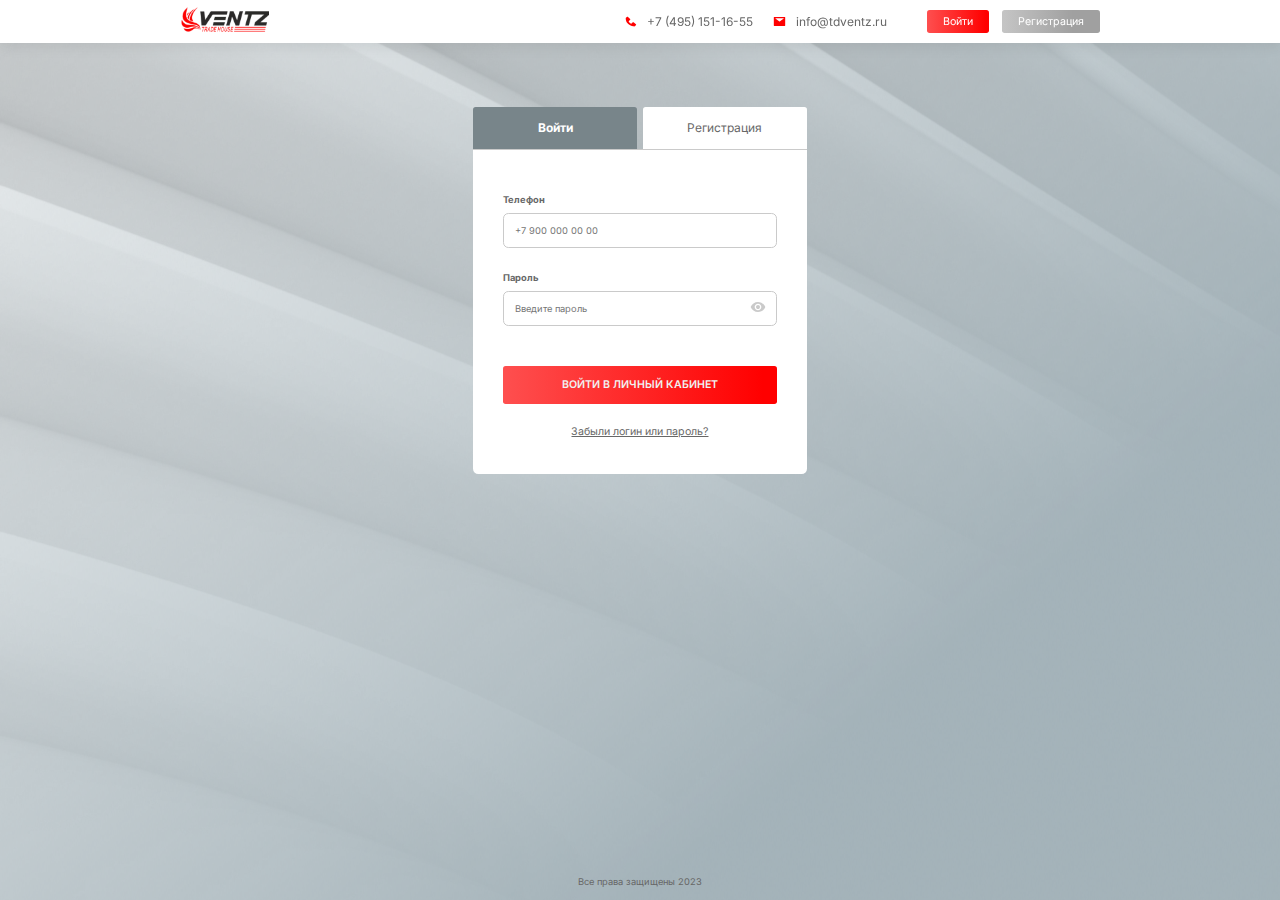
<file: login.html>
<!DOCTYPE html>
<html lang="en">

<head>
    <meta charset="UTF-8">
    <meta name="viewport" content="width=device-width, initial-scale=1.0">
    <title>Document</title>
    <link rel="stylesheet" href="css/style.css">
    <link rel="stylesheet" href="https://cdn.jsdelivr.net/npm/swiper@11/swiper-bundle.min.css" />
</head>

<body>
    <header class="header">
        <div class="container">
            <div class="header_flex">
                <a href="/">
                    <img src="img/logo.png" alt="" class="logo">
                </a>

                <div class="header_item--gap_2">
                    <div class="header_item--gap">
                        <div class="header_item">
                            <img src="img/svg/bxs_phone.svg" alt="">
                            <a href="tel:+7 (495) 151-16-55" style="color: #676767; text-decoration: none;">+7 (495)
                                151-16-55</a>
                        </div>

                        <div class="header_item">
                            <img src="img/svg/ant-design_mail-filled.svg" alt="">
                            <a href="mailto:info@tdventz.ru"
                                style="color: #676767; text-decoration: none;">info@tdventz.ru</a>
                        </div>
                    </div>

                    <div class="header_item--gap_3">
                        <a href="login.html" class="btn_red">Войти</a>
                        <a href="registration.html" class="btn_gray">Регистрация</a>
                    </div>
                </div>
            </div>
        </div>
    </header>

    <main class="login">
        <img src="img/f2.png" alt="" class="footer_f2">

        <div class="login_win">
            <div>
                <div class="login_win--nav">
                    <a href="login.html" class="login_win--nav_item login_win--nav_item--active">Войти</a>
                    <a href="registration.html" class="login_win--nav_item">Регистрация</a>
                </div>
                <div class="login_win--body">
                    <div class="input">
                        <label class="label" for="in1">Телефон
                            <input type="text" id="in1" placeholder="+7 900 000 00 00">
                        </label>
                    </div>

                    <div class="input input_pass" style="margin-top: 32rem;">
                        <label class="label" for="in2">Пароль
                            <input type="password" id="in2" placeholder="Введите пароль">
                            <img src="img/svg/eye.svg" alt="" class="eye">
                        </label>
                    </div>

                    <button class="btn">ВОЙТИ В ЛИЧНЫЙ КАБИНЕТ</button>
                    <a href="#" class="forget">Забыли логин или пароль?</a>
                </div>
            </div>
        </div>

            <div class="footer_water" style="position: absolute; bottom: 0; width: 100%;">Все права
                защищены 2023</div>
    </main>



    <script src="js/rem.js"></script>

    <script>
        document.querySelector('.eye').addEventListener('mouseover', () => {
            document.querySelector('#in2').type = 'text'
        })

        document.querySelector('.eye').addEventListener('mouseout', () => {
            document.querySelector('#in2').type = 'password'
        })
    </script>
</body>

</html>
</file>
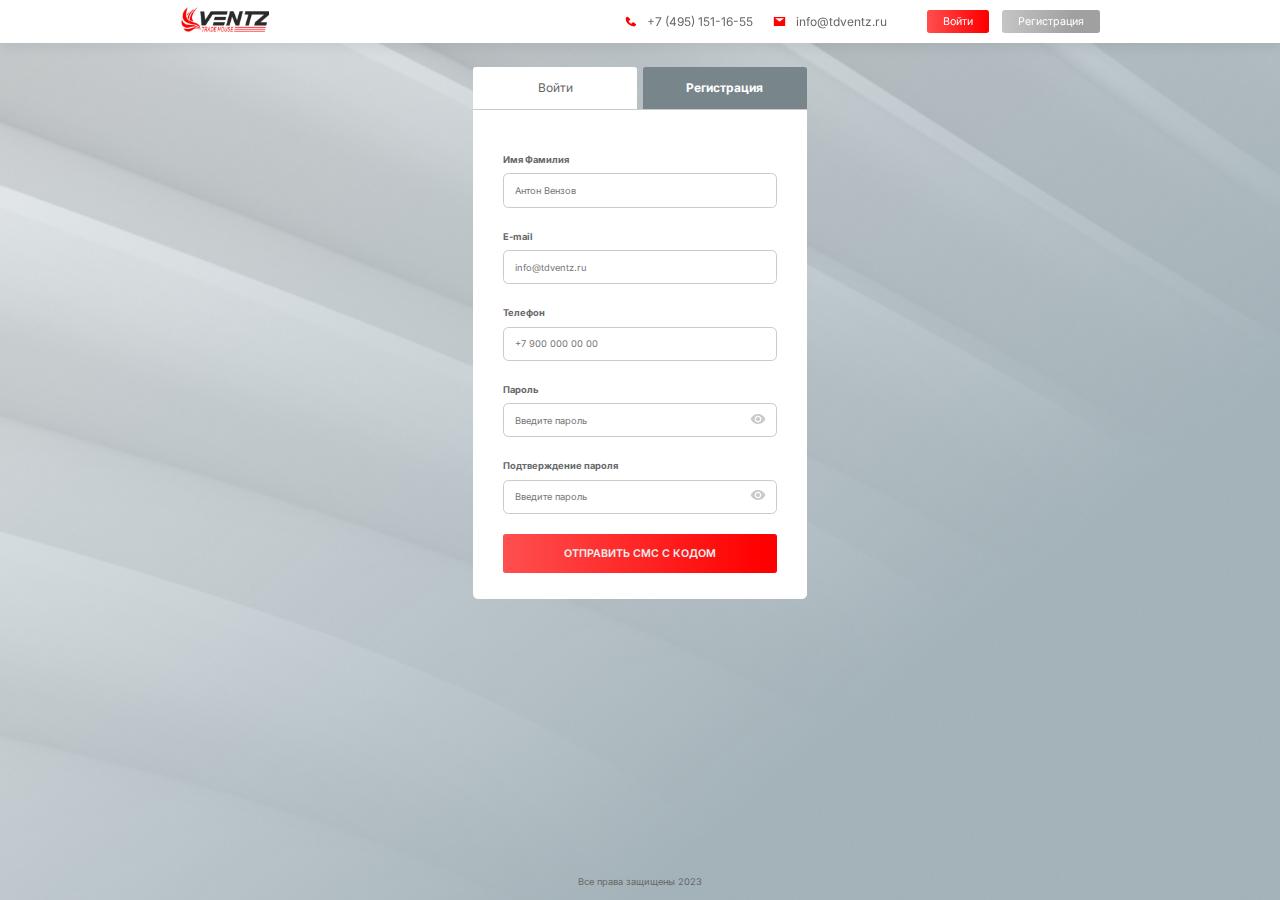
<file: registration.html>
<!DOCTYPE html>
<html lang="en">

<head>
    <meta charset="UTF-8">
    <meta name="viewport" content="width=device-width, initial-scale=1.0">
    <title>Document</title>
    <link rel="stylesheet" href="css/style.css">
    <link rel="stylesheet" href="https://cdn.jsdelivr.net/npm/swiper@11/swiper-bundle.min.css" />
</head>

<body>
    <header class="header">
        <div class="container">
            <div class="header_flex">
                <a href="/">
                    <img src="img/logo.png" alt="" class="logo">
                </a>

                <div class="header_item--gap_2">
                    <div class="header_item--gap">
                        <div class="header_item">
                            <img src="img/svg/bxs_phone.svg" alt="">
                            <a href="tel:+7 (495) 151-16-55" style="color: #676767; text-decoration: none;">+7 (495)
                                151-16-55</a>
                        </div>

                        <div class="header_item">
                            <img src="img/svg/ant-design_mail-filled.svg" alt="">
                            <a href="mailto:info@tdventz.ru"
                                style="color: #676767; text-decoration: none;">info@tdventz.ru</a>
                        </div>
                    </div>

                    <div class="header_item--gap_3">
                        <a href="login.html" class="btn_red">Войти</a>
                        <a href="registration.html" class="btn_gray">Регистрация</a>
                    </div>
                </div>
            </div>
        </div>
    </header>

    <main class="login">
        <img src="img/f2.png" alt="" class="footer_f2">

        <div class="login_win" style=" margin-top: 0">
            <div>
                <div class="login_win--nav">
                    <a href="login.html" class="login_win--nav_item">Войти</a>
                    <a href="registration.html" class="login_win--nav_item login_win--nav_item--active">Регистрация</a>
                </div>
                <div class="login_win--body" style="padding-bottom: 40rem;">
                    <div class="input">
                        <label class="label" for="in3">Имя Фамилия
                            <input type="text" id="in3" placeholder="Антон Вензов">
                        </label>
                    </div>

                    <div class="input" style="margin-top: 30rem;">
                        <label class="label" for="in4">E-mail
                            <input type="text" id="in4" placeholder="info@tdventz.ru">
                        </label>
                    </div>

                    <div class="input" style="margin-top: 30rem;">
                        <label class="label" for="in1">Телефон
                            <input type="text" id="in1" placeholder="+7 900 000 00 00">
                        </label>
                    </div>

                    <div class="input input_pass" style="margin-top: 30rem;">
                        <label class="label" for="in2">Пароль
                            <input type="password" id="in2" placeholder="Введите пароль">
                            <img src="img/svg/eye.svg" alt="" class="eye">
                        </label>
                    </div>

                    <div class="input input_pass" style="margin-top: 30rem;">
                        <label class="label" for="in5">Подтверждение пароля
                            <input type="password" id="in5" placeholder="Введите пароль">
                            <img src="img/svg/eye.svg" alt="" class="eye2">
                        </label>
                    </div>

                    <button class="btn" style="margin-top: 30rem">ОТПРАВИТЬ СМС С КОДОМ</button>
                </div>
            </div>
        </div>

        <div class="footer_water" style="position: absolute; bottom: 0; width: 100%;">Все права
            защищены 2023</div>
    </main>



    <script src="js/rem.js"></script>

    <script>
        document.querySelector('.eye').addEventListener('click', () => {
                if (document.querySelector('#in2').type === 'password') {
                    document.querySelector('#in2').type = 'text'
                } else {
                    document.querySelector('#in2').type = 'password'
                }
            })

        document.querySelector('.eye2').addEventListener('click', () => {
            if (document.querySelector('#in5').type === 'password') {
                document.querySelector('#in5').type = 'text'
            } else {
                document.querySelector('#in5').type = 'password'
            }
        })
    </script>
</body>

</html>
</file>
<file: css/style.css>
@import url("https://fonts.googleapis.com/css2?family=Inter:wght@200;300;400;500;600;700&display=swap");
.btn_red {
  outline: none;
  border: none;
  cursor: pointer;
  color: #fff;
  display: inline-flex;
  height: 32rem;
  font-size: 16rem;
  padding: 10rem 24rem;
  justify-content: center;
  align-items: center;
  gap: 10rem;
  border-radius: 4rem;
  background: linear-gradient(90deg, #F00 0.13%, #FE4F4F 0.14%, #F00 94.87%); }

.btn_gray {
  outline: none;
  border: none;
  cursor: pointer;
  color: #fff;
  display: inline-flex;
  height: 32rem;
  font-size: 16rem;
  padding: 10rem 24rem;
  justify-content: center;
  align-items: center;
  gap: 10rem;
  border-radius: 4rem;
  background: linear-gradient(90deg, #C4C4C4 2.26%, #A0A0A0 72.32%); }

.swiper {
  position: relative; }
  .swiper::-webkit-scrollbar {
    display: none; }
  .swiper * {
    user-select: none; }

.swiper-button-prev {
  position: absolute !important;
  left: 160rem !important;
  z-index: 999 !important;
  top: 5050rem !important;
  background-image: url("../img/arrl.png") !important;
  background-repeat: no-repeat;
  background-size: 40rem !important;
  color: transparent !important;
  width: 40rem !important; }

.swiper-button-next {
  position: absolute !important;
  right: 160rem !important;
  z-index: 999 !important;
  top: 5050rem !important;
  background-image: url("../img/arrr.png") !important;
  background-size: 40rem !important;
  background-repeat: no-repeat;
  color: transparent !important;
  width: 40rem !important; }

.swiper-slide {
  height: 100% !important; }

@font-face {
  font-family: "GothamPro";
  src: url("../fonts/gothampro_medium.ttf");
  font-weight: normal;
  font-style: normal; }
body {
  background: #fff; }

* {
  font-size: 18rem;
  font-family: "Inter", sans-serif;
  margin: 0;
  padding: 0; }

.header {
  position: fixed;
  z-index: 999999;
  width: 100%;
  background: #fff;
  box-shadow: 0 4rem 20rem rgba(0, 0, 0, 0.08);
  padding-top: 10rem;
  padding-bottom: 10rem; }
  .header .btn_red, .header .btn_gray {
    text-decoration: none;
    height: 14rem; }
  .header_flex {
    display: flex;
    align-items: center;
    justify-content: space-between; }
  .header_item {
    display: flex;
    align-items: center;
    gap: 14rem;
    color: #676767; }
    .header_item img {
      width: 20rem;
      height: 20rem; }
    .header_item--gap {
      display: flex;
      align-items: center;
      gap: 30rem; }
      .header_item--gap_2 {
        display: flex;
        align-items: center;
        gap: 60rem; }
      .header_item--gap_3 {
        display: flex;
        align-items: center;
        gap: 20rem; }

.container {
  width: 1380rem;
  margin-inline: auto; }

svg {
  width: 20rem;
  height: 20rem; }

.logo {
  width: 133rem;
  height: 40rem; }

.main_info {
  position: relative;
  background: url("../img/bg1.png");
  height: 700rem;
  background-size: cover;
  padding-top: 135rem; }
  .main_info--title_main {
    font-family: "GothamPro";
    width: 642rem;
    color: #404040;
    font-size: 36rem;
    font-weight: 400;
    line-height: 54rem;
    letter-spacing: -0.36rem;
    text-transform: uppercase; }
  .main_info--title_add {
    height: 173rem;
    display: flex;
    align-items: center;
    width: 471rem;
    padding-left: 49rem;
    color: #676767;
    font-weight: 400;
    line-height: 28rem;
    border-left: 2rem solid #a8a8a8; }
  .main_info--drop {
    position: relative;
    border-radius: 8rem;
    background: #FFF;
    box-shadow: 0 4rem 20rem 0 rgba(0, 0, 0, 0.08);
    padding: 21rem;
    padding-right: 32rem;
    color: #676767;
    font-weight: 600;
    line-height: 28rem;
    display: flex;
    justify-content: space-between;
    align-items: center;
    z-index: 99999; }
    .main_info--drop_text {
      width: 424rem; }
    .main_info--drop_flex {
      display: flex;
      align-items: center;
      gap: 29rem; }
    .main_info--drop_item {
      display: flex;
      justify-content: space-between;
      align-items: center;
      padding: 15rem 30rem;
      border-bottom: 1rem solid rgba(103, 103, 103, 0.5);
      text-decoration: none; }
      .main_info--drop_item:last-child {
        border-bottom: 0; }
      .main_info--drop_item--img {
        width: 42rem;
        height: 42rem; }
      .main_info--drop_item--arr {
        width: 24rem;
        height: 24rem; }
        .main_info--drop_item--arr_mini {
          width: 16rem;
          height: 16rem; }
      .main_info--drop_item--text {
        color: #676767;
        font-weight: 600;
        line-height: 28rem;
        width: 457rem; }
      .main_info--drop_item--flex {
        display: flex;
        gap: 40rem;
        align-items: center; }
    .main_info--drop img {
      width: 68rem;
      height: 70rem; }
  .main_info--grid {
    display: grid;
    grid-template-columns: repeat(2, 1fr);
    align-items: flex-start; }
    .main_info--grid:nth-child(2) {
      margin-top: 68rem;
      gap: 30rem; }
  .main_info--blur {
    position: absolute;
    bottom: 0;
    width: 100%;
    height: 165rem;
    background: linear-gradient(180deg, rgba(231, 231, 231, 0) 0%, #E7E7E7 100%); }
  .main_info--wheel {
    position: absolute;
    right: 39rem;
    top: 35rem;
    width: 700rem;
    height: 744rem;
    background: url("../img/wheel.png");
    opacity: 0.6;
    z-index: -1;
    background-size: 700rem 744rem; }

.main_info--drop_content {
  position: relative;
  margin-top: -10rem;
  padding-top: 10rem;
  background: #fefefe;
  border-radius: 0 0 11rem 11rem;
  z-index: 99997;
  box-shadow: 0px 4px 20px 0px rgba(0, 0, 0, 0.08);
  transition: 0.2s;
  display: none;
  opacity: 0; }

.btn_red--round {
  background: url("../img/btn.png");
  width: 40rem;
  height: 40rem;
  background-size: cover;
  border: none;
  outline: none; }

.main_info--hover:hover .main_info--drop_content {
  display: block;
  opacity: 1; }

.main_miss {
  position: relative;
  background: url("../img/bg2.png"), lightgray 1px -349.414px/99.948% 257.291% no-repeat;
  height: 561rem;
  width: 100%;
  background-size: 100%; }
  .main_miss--blur {
    position: absolute;
    top: 0;
    left: 0;
    bottom: 0;
    right: 0;
    width: 100%; }
  .main_miss--bg2 {
    position: absolute;
    top: 0;
    left: 0;
    bottom: -10rem;
    right: 0;
    width: 100%;
    height: 100%; }
  .main_miss--title {
    color: #78858A;
    font-size: 20rem;
    font-family: "GothamPro";
    line-height: 32rem;
    text-transform: uppercase; }
  .main_miss--index {
    z-index: 9;
    position: relative; }
  .main_miss--info {
    margin-top: 34rem;
    color: #78858A;
    font-family: "GothamPro";
    font-size: 32rem;
    line-height: 48rem;
    text-transform: uppercase;
    width: 635rem; }
  .main_miss--logo {
    position: absolute;
    bottom: -3rem;
    left: 27rem;
    width: 991rem; }

.main_services {
  margin-top: 205rem;
  margin-bottom: 180rem; }
  .main_services--title {
    color: #404040;
    font-family: "GothamPro";
    font-size: 36rem;
    line-height: 54rem;
    text-transform: uppercase; }
  .main_services--desc {
    margin-top: 53rem;
    color: #404040;
    font-size: 24rem;
    font-weight: 500;
    line-height: 32rem; }
    .main_services--desc_big {
      margin-top: 83rem; }
  .main_services--grid {
    display: grid;
    grid-template-columns: repeat(3, 1fr);
    justify-content: space-between;
    gap: 30rem;
    margin-top: 55rem; }
    .main_services--grid img {
      position: absolute;
      bottom: 0;
      right: 0;
      width: 167rem;
      height: 175rem;
      object-fit: cover; }
    .main_services--grid .text {
      position: absolute;
      top: 32rem;
      left: 32rem;
      color: #676767;
      font-weight: 600;
      line-height: 28rem;
      width: 261rem; }
  .main_services--item_light {
    position: relative;
    border-radius: 8rem 8rem 0 0;
    border-bottom: 6rem solid #ED1919;
    background: #F0F0F0;
    width: 100%;
    height: 249rem; }
  .main_services--item_dark {
    position: relative;
    border-radius: 8rem 8rem 0 0;
    border-bottom: 6rem solid #ED1919;
    background: linear-gradient(150deg, #78858A 14.67%, rgba(255, 255, 255, 0) 182.89%);
    width: 100%;
    height: 249rem; }
    .main_services--item_dark .text {
      color: #fff; }

.main_useful {
  background: url("../img/bg3.png") #313641;
  background-size: cover;
  width: 100%;
  padding-bottom: 41rem;
  padding-top: 121rem; }
  .main_useful--title {
    color: #F0F0F0;
    font-family: "GothamPro";
    font-size: 36rem;
    line-height: 54rem;
    text-transform: uppercase;
    padding-bottom: 149rem; }
  .main_useful--grid {
    display: flex;
    justify-content: space-between;
    align-items: flex-end;
    margin-bottom: 200rem; }
    .main_useful--grid img {
      width: 547rem; }
    .main_useful--grid_title {
      color: #fff;
      font-size: 24rem;
      font-weight: 500;
      line-height: 32rem; }
    .main_useful--grid_info {
      margin-top: 35rem;
      color: #fff;
      font-size: 16rem;
      font-weight: 400;
      line-height: 32rem;
      width: 608rem; }
      .main_useful--grid_info b {
        color: #ED1919;
        font-weight: 500; }

.main_news {
  background: linear-gradient(180deg, #E7E7E7 83.67%, rgba(231, 231, 231, 0) 101.94%);
  width: 100%;
  padding-top: 122rem;
  padding-bottom: 236rem; }
  .main_news--title {
    color: #404040;
    font-family: "GothamPro";
    font-size: 36rem;
    line-height: 54rem;
    text-transform: uppercase;
    margin-bottom: 80rem; }
  .main_news--grid {
    margin-top: 90rem;
    display: grid;
    grid-template-columns: repeat(3, 1fr);
    gap: 30rem; }
    .main_news--grid img {
      width: 100%; }
  .main_news--item img {
    width: 100%; }
  .main_news--item_title {
    color: #404040;
    font-size: 24rem;
    font-weight: 500;
    line-height: 32rem;
    margin-bottom: 31rem; }
  .main_news--item_info {
    color: #676767;
    line-height: 28rem;
    font-weight: 400; }
  .main_news--white {
    padding: 35rem 50rem;
    background: white;
    width: calc(100% - 100rem);
    margin-top: -10rem;
    border-radius: 0 0 8rem 8rem; }

.main_company {
  background: white;
  padding-bottom: 241rem; }
  .main_company--title {
    margin-top: 31rem;
    color: #404040;
    font-family: "GothamPro";
    font-size: 36rem;
    line-height: 54rem;
    text-transform: uppercase;
    margin-bottom: 73rem; }
  .main_company img {
    width: 100%;
    user-select: none;
    pointer-events: none; }

.footer {
  position: relative;
  background-image: url("../img/f1.png");
  height: 100%;
  padding-top: 93rem; }
  .footer_flex {
    position: relative;
    display: flex;
    padding-bottom: 119rem; }
    .footer_flex--item {
      padding-bottom: 73rem; }
      .footer_flex--item_logo {
        width: 133rem;
        height: 40rem; }
      .footer_flex--item_sublogo {
        margin-top: 34rem;
        color: #676767;
        font-size: 16rem;
        line-height: 24rem;
        text-transform: uppercase;
        width: 246rem; }
      .footer_flex--item_title {
        color: #404040;
        font-size: 16rem;
        font-weight: 600;
        line-height: 28rem;
        display: block;
        text-decoration: none; }
      .footer_flex--item_subtitle {
        margin-top: 22rem;
        color: #676767;
        font-size: 16rem;
        font-weight: 400;
        line-height: 24rem;
        display: block;
        text-decoration: none; }
        .footer_flex--item_subtitle--td {
          border-bottom: 1px solid #676767; }
  .footer_f2 {
    position: absolute;
    top: 0;
    left: 0;
    bottom: 0;
    right: 0;
    height: 100%;
    width: 100%; }
  .footer_snets {
    position: absolute;
    right: 320rem;
    top: 290rem;
    background: url("../img/snets.png"), lightgray -17px -0.289px/113.281% 100.963% no-repeat;
    mix-blend-mode: darken;
    width: 128rem;
    height: 60rem;
    background-size: 128rem 60rem; }
  .footer_water {
    position: relative;
    padding-bottom: 15rem;
    color: #676767;
    font-size: 14rem;
    font-weight: 400;
    line-height: 24rem;
    text-align: center; }

.calc_img1 {
  position: absolute;
  right: 30rem;
  top: 100rem;
  width: 836rem;
  height: 888rem; }

.calc_info {
  position: relative;
  display: flex;
  padding-top: 130rem;
  justify-content: space-between;
  z-index: 9999;
  padding-bottom: 63rem; }
  .calc_info--title {
    color: #404040;
    font-family: "GothamPro";
    font-size: 36rem;
    font-weight: 400;
    line-height: 54rem;
    letter-spacing: -0.36rem;
    text-transform: uppercase; }
  .calc_info--info {
    margin-top: 37rem;
    color: #676767;
    font-size: 18rem;
    font-weight: 400;
    line-height: 28rem;
    width: 471rem; }
  .calc_info--item {
    background: #fff;
    display: flex;
    width: 708rem;
    height: 65rem;
    padding: 0 28rem 0 16rem;
    align-items: center;
    gap: 16rem;
    flex-shrink: 0;
    margin-bottom: 21rem;
    border: 2rem solid #fff;
    border-radius: 4rem;
    color: var(--Grey, #676767);
    font-size: 16rem;
    font-weight: 700;
    line-height: 24rem; }
    .calc_info--item_active {
      border: 2rem solid #ED1919;
      fill: red; }
    .calc_info--item img {
      width: 32rem;
      height: 32rem; }

.calc_form {
  position: relative;
  z-index: 999; }
  .calc_form--nav {
    display: flex;
    justify-content: space-between;
    gap: 10rem; }
    .calc_form--nav_item {
      display: flex;
      height: 64rem;
      padding: 0 34rem;
      justify-content: center;
      align-items: center;
      gap: 10rem;
      background: #fff;
      color: #676767;
      line-height: 24rem;
      border-radius: 4rem 4rem 0 0;
      user-select: none;
      cursor: pointer;
      transition: 0.2s; }
      .calc_form--nav_item:hover {
        background: #f6f8f9; }
      .calc_form--nav_item--active {
        background: #78858A;
        color: #fff;
        font-weight: 500; }
        .calc_form--nav_item--active:hover {
          background: #78858A; }
  .calc_form--win {
    border-radius: 0px 0px 4rem 4rem;
    background: #fff;
    box-shadow: 0 4rem 20rem 0 rgba(0, 0, 0, 0.08);
    border-top: 1rem solid #CACACA;
    padding: 20rem 44rem;
    margin-bottom: 56rem; }
    .calc_form--win_btn {
      display: flex;
      width: 410rem;
      height: 58rem;
      padding: 10rem 24rem;
      justify-content: center;
      align-items: center;
      gap: 10rem;
      flex-shrink: 0;
      border-radius: 4rem;
      background: linear-gradient(90deg, #F00 0.13%, #FE4F4F 0.14%, #F00 94.87%);
      border: none;
      outline: none;
      color: #fff;
      cursor: pointer; }
    .calc_form--win_btnflex {
      margin-top: 23rem;
      display: flex;
      justify-content: space-between;
      align-items: center;
      user-select: none;
      margin-bottom: 42rem; }
      .calc_form--win_btnflex img {
        width: 216rem;
        height: 64rem; }
    .calc_form--win svg {
      width: 24rem;
      height: 24rem; }
    .calc_form--win_flex {
      display: flex;
      gap: 10rem;
      align-items: center;
      color: #404040;
      font-weight: 600;
      line-height: 28rem; }
    .calc_form--win_grid {
      display: grid;
      grid-template-columns: repeat(2, 1fr); }
      .calc_form--win_grid input {
        margin-bottom: 40rem;
        width: calc(100% - 64rem) !important; }
    .calc_form--win .label_flex {
      display: flex;
      justify-content: space-between;
      width: calc(100% - 32rem); }
      .calc_form--win .label_flex input {
        width: 150rem !important; }
      .calc_form--win .label_flex .input_gray {
        background: #F0F0F0;
        border-color: #F0F0F0; }
    .calc_form--win_calc {
      width: 185rem;
      height: 219rem;
      position: absolute;
      z-index: 9999998;
      fill: #E6E6E6; }
    .calc_form--win_text {
      position: absolute;
      z-index: 9999999;
      color: #676767;
      text-align: center;
      line-height: 28rem;
      text-transform: uppercase; }
    .calc_form--win_gray {
      margin-top: 54rem;
      position: relative;
      width: 100%;
      height: calc(100% - 171rem);
      display: flex;
      justify-content: center;
      align-items: center;
      border-radius: 8rem;
      background: #F0F0F0;
      user-select: none; }
    .calc_form--win_bigflex {
      display: flex;
      align-items: center;
      justify-content: space-between; }
      .calc_form--win_bigflex label {
        color: #676767;
        text-align: right;
        font-size: 16rem;
        font-weight: 700;
        line-height: 24rem; }
    .calc_form--win_bigflex2 {
      display: flex;
      align-items: center; }
    .calc_form--win_title {
      margin-top: 50rem;
      margin-bottom: 22rem;
      color: #404040;
      font-weight: 600;
      line-height: 28rem; }

label {
  user-select: none;
  cursor: pointer; }

.label {
  cursor: default;
  color: #676767;
  font-size: 14rem;
  font-weight: 700;
  line-height: 24rem; }
  .label input {
    margin-top: 8rem;
    display: flex;
    padding: 16rem;
    flex-direction: column;
    align-items: flex-start;
    gap: 10rem;
    flex-shrink: 0;
    align-self: stretch;
    color: #000000;
    font-size: 14rem;
    border-radius: 8rem;
    border: 1rem solid #CACACA;
    outline: none;
    width: 398rem; }

.calc_arch {
  border-radius: 4rem;
  background: #fff;
  box-shadow: 0 4rem 20rem 0 rgba(0, 0, 0, 0.08);
  margin-bottom: 144rem; }
  .calc_arch--flex {
    padding: 33rem 44rem;
    display: flex;
    justify-content: space-between;
    align-items: center; }
  .calc_arch--title {
    color: #404040;
    font-family: "GothamPro";
    font-size: 20rem;
    line-height: 32rem;
    text-transform: uppercase; }
  .calc_arch--table {
    width: 100%;
    padding-inline: 44rem; }
    .calc_arch--table .trash {
      width: 24rem;
      height: 24rem;
      cursor: pointer;
      text-align: right; }
    .calc_arch--table th {
      color: #404040;
      font-size: 14rem;
      font-weight: 700;
      line-height: 24rem;
      padding-bottom: 23rem;
      text-align: left; }
    .calc_arch--table td {
      color: #676767;
      font-size: 14rem;
      padding: 23rem 0;
      border-top: 1rem solid #CACACA; }
    .calc_arch--table .tr {
      position: relative;
      z-index: 9999999;
      width: 100%;
      border-top: 5rem solid #ED1919; }

input::-webkit-outer-spin-button,
input::-webkit-inner-spin-button {
  -webkit-appearance: none;
  margin: 0; }

input[type=checkbox] {
  appearance: none;
  width: 24rem;
  height: 24rem;
  border-radius: 7rem;
  border: 1rem solid white;
  outline: 1rem solid #ED1919;
  cursor: pointer;
  background: #fff;
  transition: 0.2s; }

input[type=checkbox]:checked {
  background: #ED1919; }

input[type=checkbox]:before {
  content: "";
  background-image: url("../img/fi_check.png");
  width: 12rem;
  height: 12rem;
  background-size: 12rem;
  background-size: cover;
  display: inline-block;
  margin-left: 5rem; }

.login {
  position: relative;
  z-index: 99999;
  padding-top: 100rem;
  height: calc( 100vh - 100rem );
  background: url("../img/login.png"), lightgray 50%/cover no-repeat; }
  .login_win {
    margin-top: 60rem;
    position: relative;
    display: flex;
    justify-content: center; }
    .login_win--nav {
      display: flex;
      gap: 9rem; }
      .login_win--nav_item {
        display: flex;
        width: 100%;
        height: 64rem;
        padding: 0 34rem;
        justify-content: center;
        align-items: center;
        gap: 10rem;
        background: #fff;
        border-radius: 4rem 4rem 0 0;
        cursor: pointer;
        user-select: none;
        transition: 0.2s;
        text-decoration: none;
        color: #676767; }
        .login_win--nav_item:hover {
          background: #f6f8f9; }
        .login_win--nav_item--active {
          background: #78858A;
          color: #fff;
          font-weight: 700; }
          .login_win--nav_item--active:hover {
            background: #78858A; }
    .login_win--body {
      border-radius: 0 0 8rem 8rem;
      background: #fff;
      padding: 61rem 45rem;
      padding-bottom: 50rem;
      width: 411rem;
      border-top: 1rem solid #CACACA; }
      .login_win--body input {
        width: calc(100% - 35rem); }
      .login_win--body .input_pass {
        position: relative; }
        .login_win--body .input_pass img {
          width: 24rem;
          height: 24rem;
          position: absolute;
          cursor: pointer;
          right: 16rem;
          top: 45rem; }
      .login_win--body .btn {
        display: flex;
        width: 100%;
        height: 58rem;
        padding: 10rem 24rem;
        justify-content: center;
        align-items: center;
        gap: 10rem;
        border-radius: 4rem;
        background: linear-gradient(90deg, #F00 0.13%, #FE4F4F 0.14%, #F00 94.87%);
        margin-top: 60rem;
        font-size: 16rem;
        font-weight: 600;
        outline: none;
        border: none;
        color: #F0F0F0;
        cursor: pointer; }
      .login_win--body .forget {
        color: #676767;
        text-align: center;
        font-size: 16rem;
        line-height: 24rem;
        text-decoration-line: underline;
        display: flex;
        justify-content: center;
        margin-top: 30rem; }

/*# sourceMappingURL=style.css.map */
</file>
